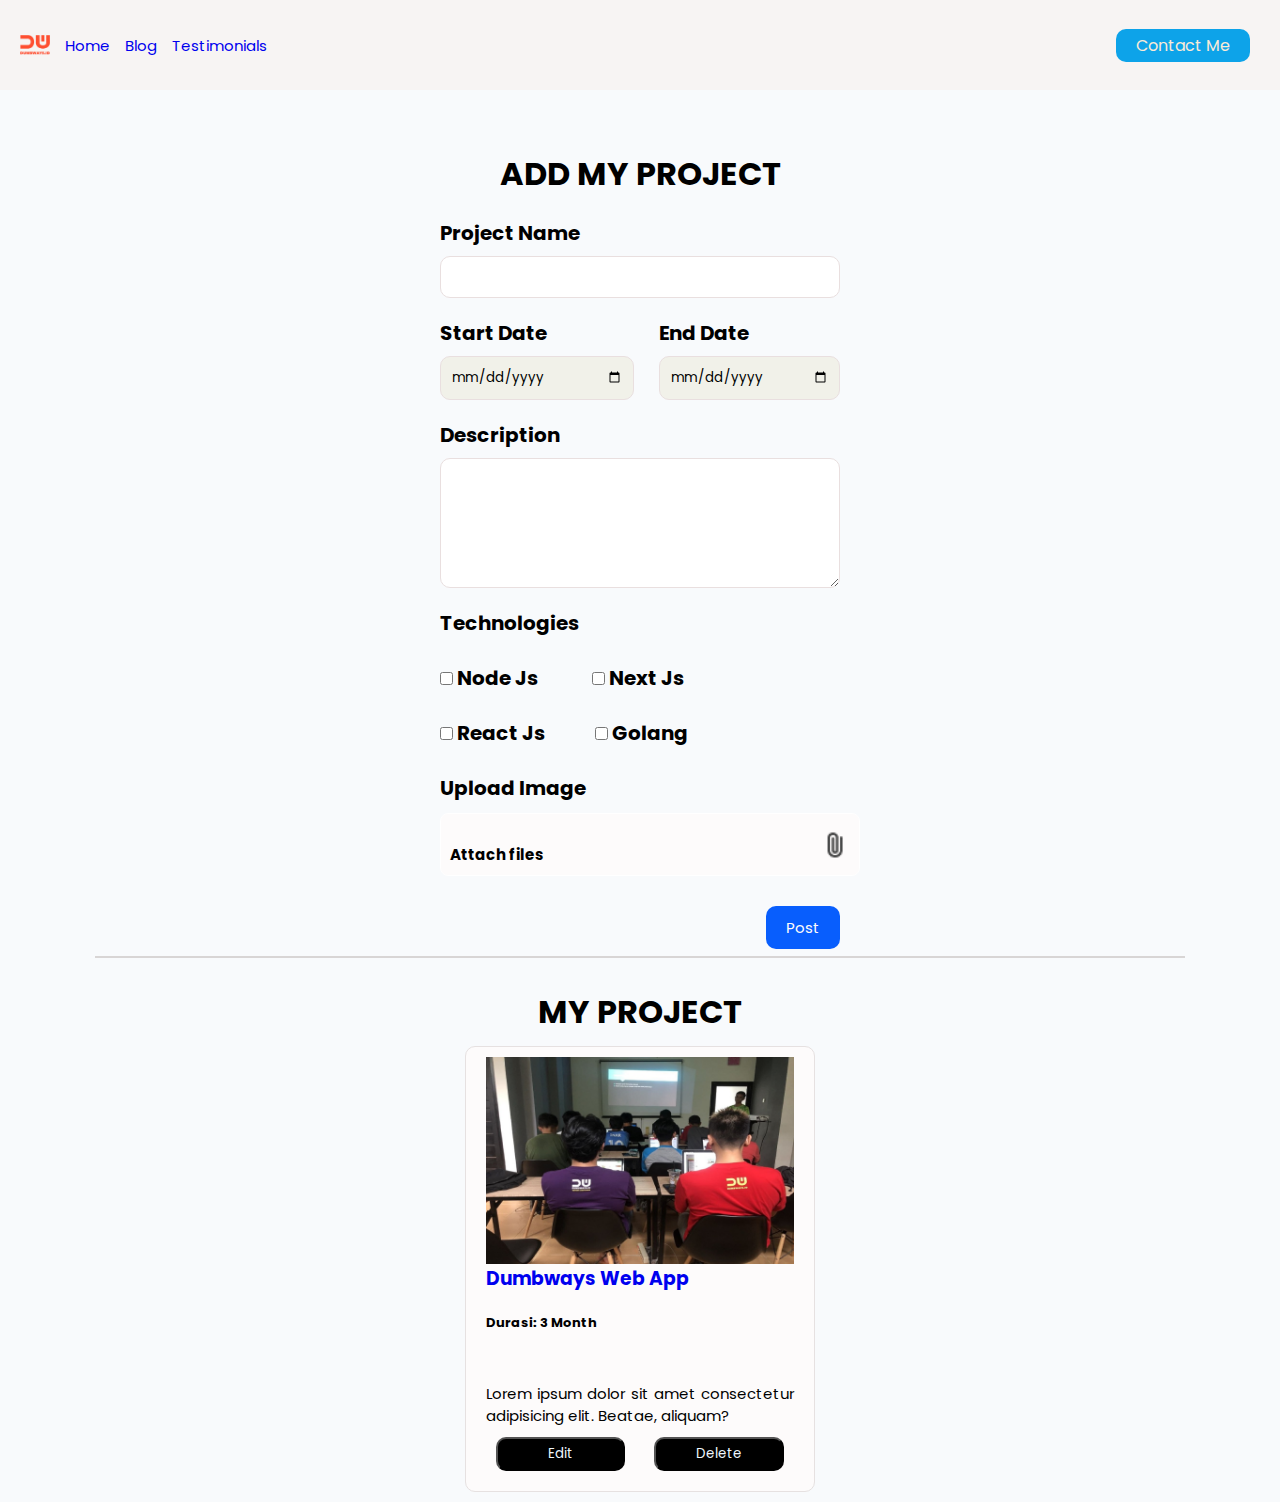
<file: blog.html>
<html>
    <head>
        <title>My blog </title>
        <link rel="stylesheet" href="css/style.css">
        <link rel="stylesheet" href="css/blog.css">
        <link rel="stylesheet" href="https://cdnjs.cloudflare.com/ajax/libs/font-awesome/6.4.0/css/all.min.css" integrity="sha512-iecdLmaskl7CVkqkXNQ/ZH/XLlvWZOJyj7Yy7tcenmpD1ypASozpmT/E0iPtmFIB46ZmdtAc9eNBvH0H/ZpiBw==" crossorigin="anonymous" referrerpolicy="no-referrer" />
        <link href="https://fonts.googleapis.com/icon?family=Material+Icons" rel="stylesheet">
       
        
    </head>
    <body>
        <nav>
            <div class="nav-left">
                <ul>
                    <li>
                        <img src="assets/images/dumbways.png" alt="dumsway_logo" >
                    </li>
                    <li class="item-collapse">
                        <a href="index.html">Home</a>
                    </li>
                    <li class="item-collapse">
                        <a href="blog.html">Blog</a>
                    </li>
                    <li class="item-collapse">
                        <a href="testimonials.html">Testimonials</a>
                    </li>
                </ul>
            </div>
            <div class="nav-right item-collapse">
                <a href="contact.html">Contact Me</a>
            </div>
            <div class="nav-right" id="barsmenu">
                <button style="background-color: transparent; border: none;cursor: pointer;" onclick="openHamburger()">
                    <i class="fa-2x fa-solid fa-bars"></i>
                </button>
            </div>
        </nav>
        <div class="hamburger-nav-container" id="hamburger-nav-container">
            <a href="index.html">Home</a>
            <a href="blog.html" class="hamburger-active">Blog</a>
            <a href="contact.html">Contact</a>
            <a href="testimonials.html">Testimonials</a>
        </div>
        <div>
            <div>
                <div>
                    <form onsubmit="return false" class="form-project">
                        <h1>ADD MY PROJECT</h1>
                        <div class="project-name">
                            <label for="input-title">Project Name</label>
                            <input class="satu" type="text" id="input-title">
                        </div>
                        <div class="start-date">
                            <div class="start-date-left">
                                <label for="input-start-date">Start Date</label>
                                <input class="start1-date" type="date" id="start-date">
                            </div>
                            <div class="start-date-right">
                                <label for="input-end-date">End Date</label>
                                <input class="end-date" type="date" id="end-date">
                            </div>
                        </div>
                        <div class="deskripsi">
                            <label for="input-textarea">Description</label> 
                            <textarea  id="input-textarea"></textarea>
                        </div>
                        <div class="checkbox">
                            <p class="tekno">Technologies</p>
                            <div class="checkbox1">
                                <input type="checkbox" id="node" class="input-checkbox">
                                <label for="">Node Js</label>
                                <input type="checkbox" id="javascript" class="input-checkbox">
                                <label for="">Next Js</label>
                            </div>
                            <div class="checkbox2">
                                <input type="checkbox" id="react" class="input-checkbox">
                                <label for="">React Js</label>
                                <input type="checkbox" id="golang" class="input-checkbox">
                                <label for="">Golang</label>
                            </div>
                        </div>
                        <div>
                            <label>Upload Image</label>
                            <div class="input-image">
                                <label for="input-image">
                                    <p>Attach files</p>
                                    <img src="assets/images/file.png" alt="image">
                                    <input type="file" accept="image/*" alt="image" id="input-image" hidden/>
                                </label>  
                                
                            </div>
                        </div>
                        <div >
                            
                            <button class="button1" type="submit" onclick="projectPost(event)">Post</button>
                        </div>
                    </form>
                </div>
            </div>
        </div>
        <hr class="line">
            <h1>MY PROJECT</h1>
            <div id="content" class="blog">
                <div class="card">
                    <div class="galery">
                        <img src="assets/images/blog-img.png" alt="image">
                        <div class="deskripsi2">
                            <!-- <h3 ><a href="blog_detail.html">Dumbways Web App</a></h3>
                            <div>
                                <p class="durasi">Durasi: 3 bulan</p>
                                <p class="durasi-1">Lorem ipsum dolor sit amet consectetur adipisicing elit. Beatae, aliquam?</p>
                            </div>
                            <div class="icon1">
                                <i class="fa-brands fa-react"></i> 
                                <i class="fa-brands fa-node-js"></i> 
                                <i class="fa-brands fa-js"></i> 
                                <i class="fa-brands fa-golang"></i> 
                            </div>
                            </div>
                            <div class="btn-group">
                                <button class="btn-edit">Edit</button>
                                <button class="btn-delete">Delete</button>
                
                            </div> -->
                            <h3 ><a href="blog_detail.html">Dumbways Web App</a></h3>
                            <p class="durasi">Durasi: 3 Month</p>
                            <p class="durasi-1">Lorem ipsum dolor sit amet consectetur adipisicing elit. Beatae, aliquam?</p>
                            <div class="icon1">
                                <i class="fa-brands fa-react"></i> 
                                <i class="fa-brands fa-node-js"></i> 
                                <i class="fa-brands fa-js"></i> 
                                <i class="fa-brands fa-golang"></i> 
                            </div>
                            <div class="btn-group">
                                <button class="btn-edit">Edit</button>
                                <button class="btn-delete">Delete</button>
                
                            </div>
                        </div>
                    </div> 
                </div>
            </div>
        <script src="js/blog.js"></script>
        <script src="js/index.js"></script>
    </body>
</html>
</file>
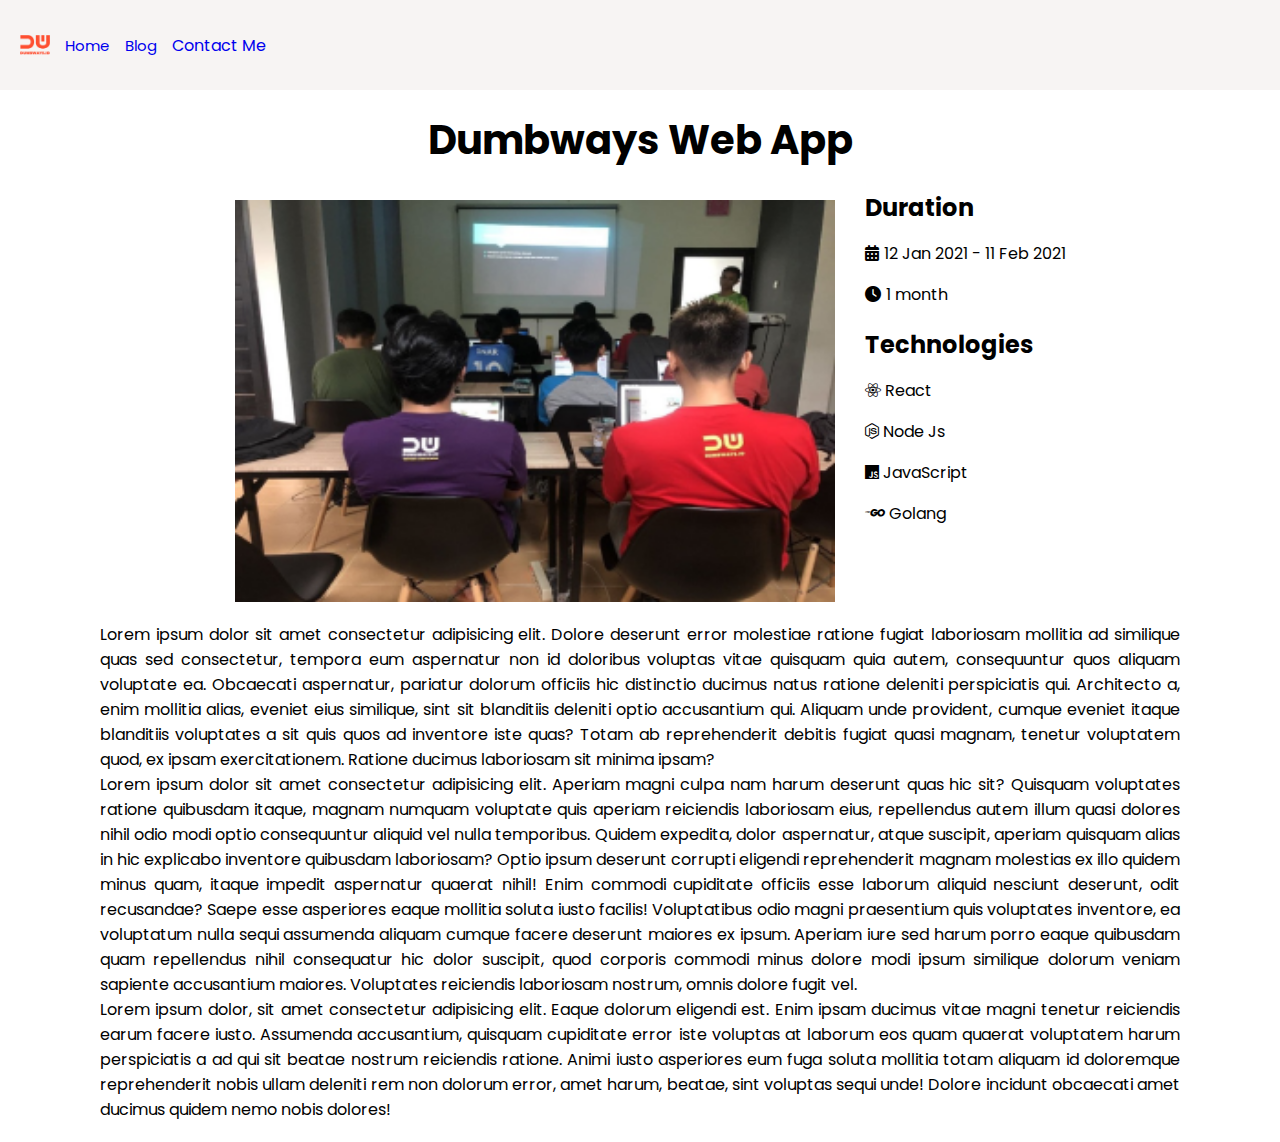
<file: blog_detail.html>
<html>
    <head>
        <title>Blog Detail </title>
        <link rel="stylesheet" href="css/style.css">
        <link rel="stylesheet" href="css/blogdetail.css">
        <link rel="stylesheet" href="https://cdnjs.cloudflare.com/ajax/libs/font-awesome/6.1.2/css/all.min.css">
        <link href="https://fonts.googleapis.com/icon?family=Material+Icons" rel="stylesheet">
       
        
    </head>
    <body>
        <nav>
            <div class="navbar-left">
                <ul>
                    <li>
                        <img src="assets/images/dumbways.png" alt="dumsway_logo">
                    </li>
                    <li>
                        <a href="index.html">Home</a>
                    </li>
                    <li>
                        <a href="blog.html">Blog</a>
                    </li>
                </ul>
            </div>
            <div class="navbar-right">
                <a href="contact.html">Contact Me</a>
            </div>
        </nav>

        <div class="container">
            <h1>Dumbways Web App</h1>
            <div class="flexbox">
                <div class="blog-img">
                    <img src="assets/images/blog-img.png">
                </div>
                <div class="blog1">
                    <h2>Duration</h2>
                    <p ><i class="fa-solid fa-calendar-days"></i>12 Jan 2021 - 11 Feb 2021</p>
                    <p><i  class="fa-solid fa-clock"></i>1 month</p>
                    <h2>Technologies</h2>
                    <div class="icon1">
                        <p><i class="fa-brands fa-react"></i> React</p>
                        <p><i class="fa-brands fa-node-js"></i> Node Js</p>
                        <p><i class="fa-brands fa-js"></i> JavaScript</p>
                        <p><i class="fa-brands fa-golang"></i> Golang</p>
                    </div>
                </div>
            </div>
            <div class="blogtext">
                <p>Lorem ipsum dolor sit amet consectetur adipisicing elit. Dolore deserunt error molestiae ratione fugiat laboriosam mollitia ad similique quas sed consectetur, tempora eum aspernatur non id doloribus voluptas vitae quisquam quia autem, consequuntur quos aliquam voluptate ea. Obcaecati aspernatur, pariatur dolorum officiis hic distinctio ducimus natus ratione deleniti perspiciatis qui. Architecto a, enim mollitia alias, eveniet eius similique, sint sit blanditiis deleniti optio accusantium qui. Aliquam unde provident, cumque eveniet itaque blanditiis voluptates a sit quis quos ad inventore iste quas? Totam ab reprehenderit debitis fugiat quasi magnam, tenetur voluptatem quod, ex ipsam exercitationem. Ratione ducimus laboriosam sit minima ipsam?</p>
                <p>Lorem ipsum dolor sit amet consectetur adipisicing elit. Aperiam magni culpa nam harum deserunt quas hic sit? Quisquam voluptates ratione quibusdam itaque, magnam numquam voluptate quis aperiam reiciendis laboriosam eius, repellendus autem illum quasi dolores nihil odio modi optio consequuntur aliquid vel nulla temporibus. Quidem expedita, dolor aspernatur, atque suscipit, aperiam quisquam alias in hic explicabo inventore quibusdam laboriosam? Optio ipsum deserunt corrupti eligendi reprehenderit magnam molestias ex illo quidem minus quam, itaque impedit aspernatur quaerat nihil! Enim commodi cupiditate officiis esse laborum aliquid nesciunt deserunt, odit recusandae? Saepe esse asperiores eaque mollitia soluta iusto facilis! Voluptatibus odio magni praesentium quis voluptates inventore, ea voluptatum nulla sequi assumenda aliquam cumque facere deserunt maiores ex ipsum. Aperiam iure sed harum porro eaque quibusdam quam repellendus nihil consequatur hic dolor suscipit, quod corporis commodi minus dolore modi ipsum similique dolorum veniam sapiente accusantium maiores. Voluptates reiciendis laboriosam nostrum, omnis dolore fugit vel.</p>
                <p>Lorem ipsum dolor, sit amet consectetur adipisicing elit. Eaque dolorum eligendi est. Enim ipsam ducimus vitae magni tenetur reiciendis earum facere iusto. Assumenda accusantium, quisquam cupiditate error iste voluptas at laborum eos quam quaerat voluptatem harum perspiciatis a ad qui sit beatae nostrum reiciendis ratione. Animi iusto asperiores eum fuga soluta mollitia totam aliquam id doloremque reprehenderit nobis ullam deleniti rem non dolorum error, amet harum, beatae, sint voluptas sequi unde! Dolore incidunt obcaecati amet ducimus quidem nemo nobis dolores!</p>
        
             </div>
        </div>
</html>
</file>
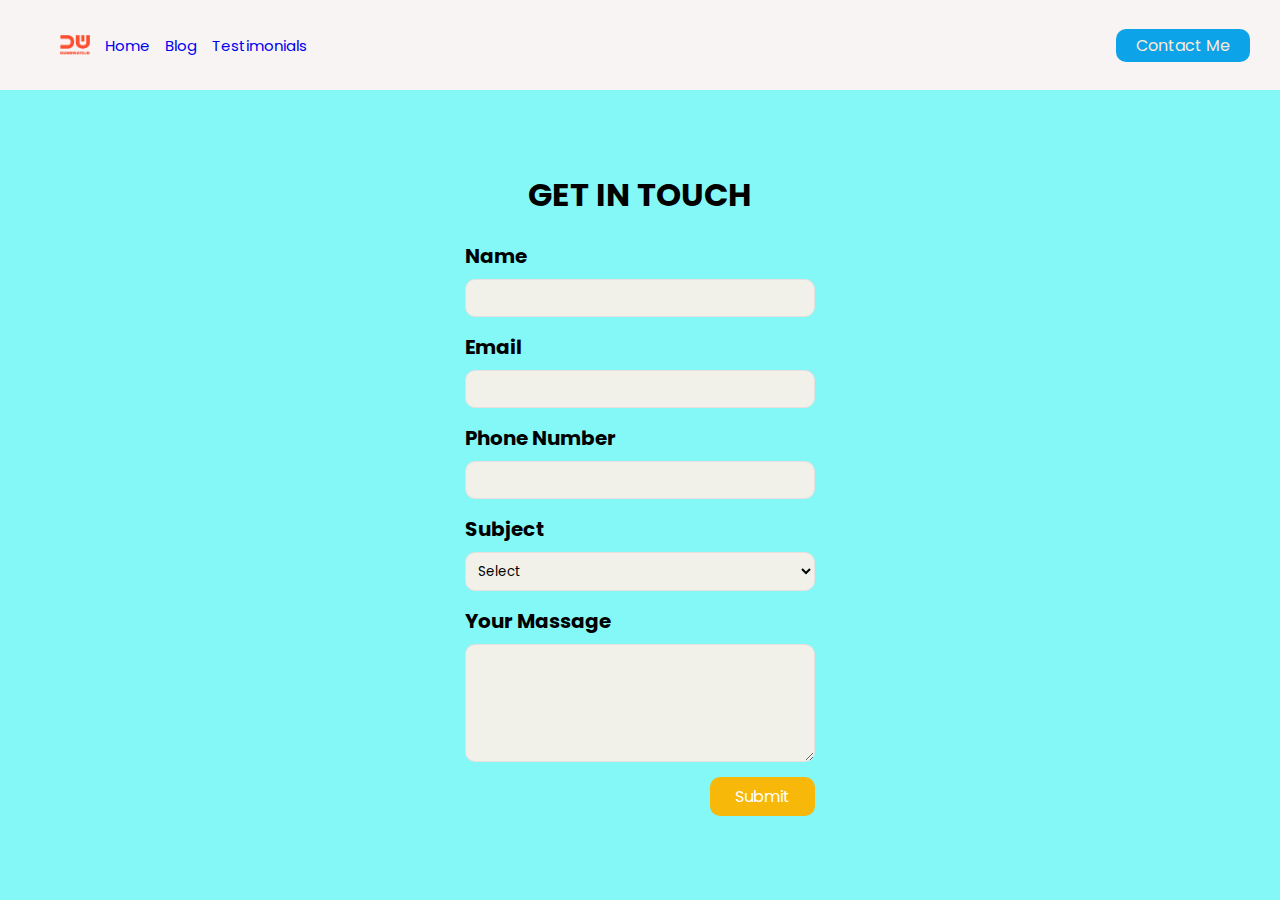
<file: contact.html>
<html>
    <head>
        <link rel="stylesheet" href="css/contact.css">
        <link rel="stylesheet" href="css/style.css">
        <link
          rel="stylesheet"
          href="https://cdnjs.cloudflare.com/ajax/libs/font-awesome/6.4.0/css/all.min.css"
          integrity="sha512-iecdLmaskl7CVkqkXNQ/ZH/XLlvWZOJyj7Yy7tcenmpD1ypASozpmT/E0iPtmFIB46ZmdtAc9eNBvH0H/ZpiBw=="
          crossorigin="anonymous"
          referrerpolicy="no-referrer"
        />
        <title>Contact Me</title>
    </head>
    <body>
        <nav>
            <div class="nav-left">
                <ul>
                    <li>
                        <img src="assets/images/dumbways.png" alt="dumsway_logo">
                    </li>
                    <li class="item-collapse">
                        <a href="index.html">Home</a>
                    </li>
                    <li class="item-collapse">
                        <a href="blog.html">Blog</a>
                    </li>
                    <li class="item-collapse">
                        <a href="testimonials.html">Testimonials</a>
                    </li>
                </ul>
            </div>
            <div class="nav-right item-collapse">
                <a href="contact.html">Contact Me</a>
            </div>
            <div class="nav-right" id="barsmenu">
                <button style="background-color: transparent; border: none;cursor: pointer;" onclick="openHamburger()">
                    <i class="fa-2x fa-solid fa-bars"></i>
                </button>

            </div>
        </nav>
        <div class="hamburger-nav-container" id="hamburger-nav-container">
            <a href="index.html">Home</a>
            <a href="blog.html">Blog</a>
            <a href="contact.html"  class="hamburger-active">Contact</a>
            <a href="testimonials.html">Testimonials</a>
        </div>
        <form>
            <h1>GET IN TOUCH</h1>
            <div>
                <label for="input-name">Name</label>
                <input id="input-name"  type="text" >
            </div>
            <div>
                <label for="input-email">Email</label>
                <input id="input-email" type="email" >
            </div>
            <div>
                <label for="input-number"> Phone Number</label>
                <input id="input-number" type="number" >
            </div>
            <div>
            <label for="input-subject">Subject</label>
            <select id="input-subject">
                <option value="" hidden>Select</option>
                <option>Frontend</option>
                <option>Backend</option>
                <option>Fullstack</option>
            </select>
            </div>
            <div>
                <label for="input-massage">Your Massage</label>
                <textarea id="input-massage" rows="5" cols="15"></textarea>
            </div>
            <div>
                <button type="button" onclick="submitData()">Submit</button>
            </div>
        </form>
        <script src="js/contact.js"></script>
        <script src="js/index.js"></script>
    </body>
</html>
</file>
<file: css/style.css>
@import url('https://fonts.googleapis.com/css2?family=Poppins:ital,wght@0,100;0,400;1,100&display=swap');
*{
    text-decoration: none;
    font-family: 'Poppins', sans-serif;
}
body{
    margin: 0;
    padding: 0;
}
nav {
    background-color: rgb(247, 244, 243);
    align-items: center;
    height: 10vh;
    display: flex;
}
nav ul{
    display: flex;
    list-style-type: none;
    align-items: center;
}
nav ul li{
    margin-right: 15px;
    font-size: 15px;
    
}
nav ul li.active{
    color: rgb(255, 145, 0);
}
img{
    margin-left: 20px;
    width: 30px;
    display: flex;
}
.nav-left{
    flex: 50%;
}
.nav-right{
    flex: 50%;
    text-align: end;
    margin-right: 30px;
}
.nav-right a{
    background-color: rgb(13, 163, 233);
    color: antiquewhite;
    padding: 5px 20px;
    border-radius: 10px;
}
 a :hover{
    background-color: blueviolet;
}
</file>
<file: css/blog.css>
@import url('https://fonts.googleapis.com/css2?family=Poppins:ital,wght@0,100;0,400;1,100&display=swap');
*{
    margin: 0;
    padding: 0;
    font-family: 'Poppins', sans-serif;
}
body{
    background-color: rgb(248, 250, 252);
}
h1{
    text-align: center;
}
p{
    font-size: 20px;
    font-weight: bold;
    margin-top: 20px;
}
.tekno{
    font-size: 20px;
    font-weight: bold;
}
.form-project{
    
    width: 400px;
    margin: 50px auto;
    padding: 10px;
    
}  
label{
    font-size: 20px;
    font-weight: bold;
} 
.satu{
    background-color: white;
    border: 1px solid rgb(233, 223, 223);
    width: 100%;
    padding: 10px;
    margin-top: 8px;
    border-radius: 10px;
}

textarea{
    background-color: white;
    border: 1px solid rgb(233, 223, 223);
    width: 100%;
    height: 130px;
    padding: 10px;
    margin-top: 8px;
    border-radius: 10px;
}
.start-date{
    display: flex;
    justify-content: end;
    
}
.start-date-left input{
    background-color: rgb(241, 241, 233);
    border: 1px solid rgb(233, 223, 223);
    width: 100%;
    padding: 10px;
    margin-top: 8px;
    border-radius: 10px;
    cursor: pointer;
}
.start-date-right input{
    background-color: rgb(241, 241, 233);
    border: 1px solid rgb(233, 223, 223);
    width: 100%;
    padding: 10px;
    margin-top: 8px;
    border-radius: 10px;
    cursor: pointer;
}
.start-date-left{
    margin-left: 0;
    margin-right: 25px;
    margin-top: 20px;
}
.start-date-right{
    margin-top: 20px;
}
.project-name{
    margin-top: 20px;
}
.deskripsi{
    margin-top: 20px;
}
.checkbox1,.checkbox2{
    margin-top: 25px;
    margin-bottom: 25px;
    
}
.checkbox1 label{
    margin-right: 50px;
}
.checkbox2 label{
    margin-right: 46px;
}
.input-image{
    width: 100%;
    background: #fdfbfb;
    font-size: 10px;
    font-weight: 400;
    padding: 9px;
    margin-top: 10px;
    margin-bottom: 20px;
    border: 1px solid white;
    border-radius: 8px;
}
p{
    font-size: 15px;
}
.input-image label{
    display: flex;
    cursor: pointer;
    align-items: center;
    justify-content: space-between;
}
.button1{
    margin-top: 10px;
    padding: 10px 20px;
    font-size: 15px;
    border-radius: 10px;
    border: none;
    color: #fdfbfb;
    background: rgb(8, 94, 253);
    float: right;
    cursor: pointer;
}
.button1:hover{
    background-color: rgb(241, 126, 18);

}
.line{
    border: 1px solid rgb(216, 213, 213);
    margin-right: auto;
    margin-left: auto;
    width: 85%;
    margin-bottom: 30px;
}
.blog{
    display: flex;
    flex-direction: row;
    flex-wrap: wrap;
    justify-content:space-evenly;
    
}
.card{
    width: 350px;
    margin: 10px;
    
}
.card .galery{
    border: 1px solid rgb(230, 225, 225);
    border-radius: 10px;
    margin-bottom: px;
    background-color: #fdfbfb;
    padding: 10px 20px;
}  
div .galery img{
    width: 100%;
    height: auto;
    float: right;
}
div .deskripsi h3{
    padding: 10px;
    text-align: justify;
}
div span{
    margin: 10px;
}
div p{
    text-align: justify;
    
}
.durasi{
    font-size: 13px;
    margin-bottom: 50px;
}
.galery img{
    display: flex;

}

.btn-group{
    display: flex;
    justify-content: space-between;
    margin: 10px;

}
.btn-edit{
    color: aliceblue;
    background-color: black;
    padding: 5px 50px;
    border-radius: 10px;
    cursor: pointer;
}
.btn-delete{
    color: aliceblue;
    background-color: black;
    padding: 5px 40px;
    border-radius: 10px;
    cursor: pointer;
  
}
.btn-edit:hover{
    background-color: rgb(241, 126, 18);
}
.btn-delete:hover{
    background-color: rgb(241, 126, 18);;
}

.durasi-1{
    font-weight: normal;
    line-height: 22px;

}
.icon1{
    margin-top: 10px;
    font-size: 20px;
    
}
#barsmenu{
    display: none;
}
.hamburger-nav-container{
    font-size: 15px;
    list-style-type: none;
    display: none;
}
.hamburger-nav-container a{
    text-decoration: none;
    background-color: #fcf9f4;
    display: flex;
    color: #1f1e1d;
    align-items: center;
    justify-content: center;
    padding: 10px;
    border: 1px solid rgb(248, 246, 243);
    
}
.hamburger-nav-container .hamburger-active{
    text-decoration: none;
    background-color: #f1bd67;
    display: flex;
    align-items: center;
    justify-content: center;
    padding: 10px;
    border: 1px solid rgb(248, 246, 243);
}
@media only screen and (max-width: 900px) {
    .card-container {
        width: 100%;
      }
    #barsmenu {
        display: block;
    }

    .item-collapse {
        display: none;
    }
    .nav-left img{
        margin-left: 60px;
    }
}
</file>
<file: css/blogdetail.css>
*{
    margin: 0;
    padding: 0;
    text-decoration: none;
}
.container{
    margin: 20px 100px;
}
h1{
    text-align: center;
    margin-top: 20px;
    font-size: 40px;
}
.blog-img img{
    width: 600px;
    margin-top: 30px;
    margin-bottom: 20px;
    
   
}
.flexbox{
   display: flex;
   justify-content: center;
   width: 100%;
   margin-right: 30px;
}
blog1{
width: 100%;
margin: 0 40px;
font-size: 20px;
}
h2{
    margin-top: 20px;
    margin-left: 30px;
}
i{
    margin-left: 30px;
}
.blogtext{
    text-align: justify;
}
.icon3{
    font-size: 20px;
}
.fa-solid {
    margin-top: 20px;
    margin-right: 5px;
 }
 
 .fa-brands {
    margin-top: 20px;
 }
</file>
<file: css/contact.css>
@import url('https://fonts.googleapis.com/css2?family=Poppins:ital,wght@0,100;0,400;1,100&display=swap');
*{
    text-decoration: none;
    font-family: 'Poppins', sans-serif;
    
    
    
    
}
body{
    background-color: rgb(132, 247, 247);
}
form{
    
    width: 350px;
    margin: 50px auto;
    padding: 10px;
    
}
form div{
    margin-top: 15px;
}
label{
    font-weight: bold;
    font-size: 20px;
}
input,select,textarea{
    background-color: rgb(241, 241, 233);
    border: 1px solid rgb(233, 223, 223);
    width: 100%;
    padding: 8px;
    margin-top: 8px;
    border-radius: 10px;
}
button{
    background-color: rgb(247, 184, 9) ;
    padding: 7px 25px;
    border: none;
    color: white;
    border-radius: 10px;
    float: right;
    font-size: 16px;
    cursor:pointer;
}
button:hover{
    background-color: blue;
    color: white;
}
h1{
    text-align: center;
    
}
#barsmenu{
    display: none;
}
.hamburger-nav-container{
    font-size: 15px;
    list-style-type: none;
    display: none;
}
.hamburger-nav-container a{
    text-decoration: none;
    background-color: #fcf9f4;
    display: flex;
    color: #1f1e1d;
    align-items: center;
    justify-content: center;
    padding: 10px;
    border: 1px solid rgb(248, 246, 243);
    
}
.hamburger-nav-container .hamburger-active{
    text-decoration: none;
    background-color: #f1bd67;
    display: flex;
    align-items: center;
    justify-content: center;
    padding: 10px;
    border: 1px solid rgb(248, 246, 243);
    
}
@media only screen and (max-width: 900px) {
    .card-container {
        width: 100%;
      }
    #barsmenu {
        display: block;
    }

    .item-collapse {
        display: none;
    }
}
</file>
